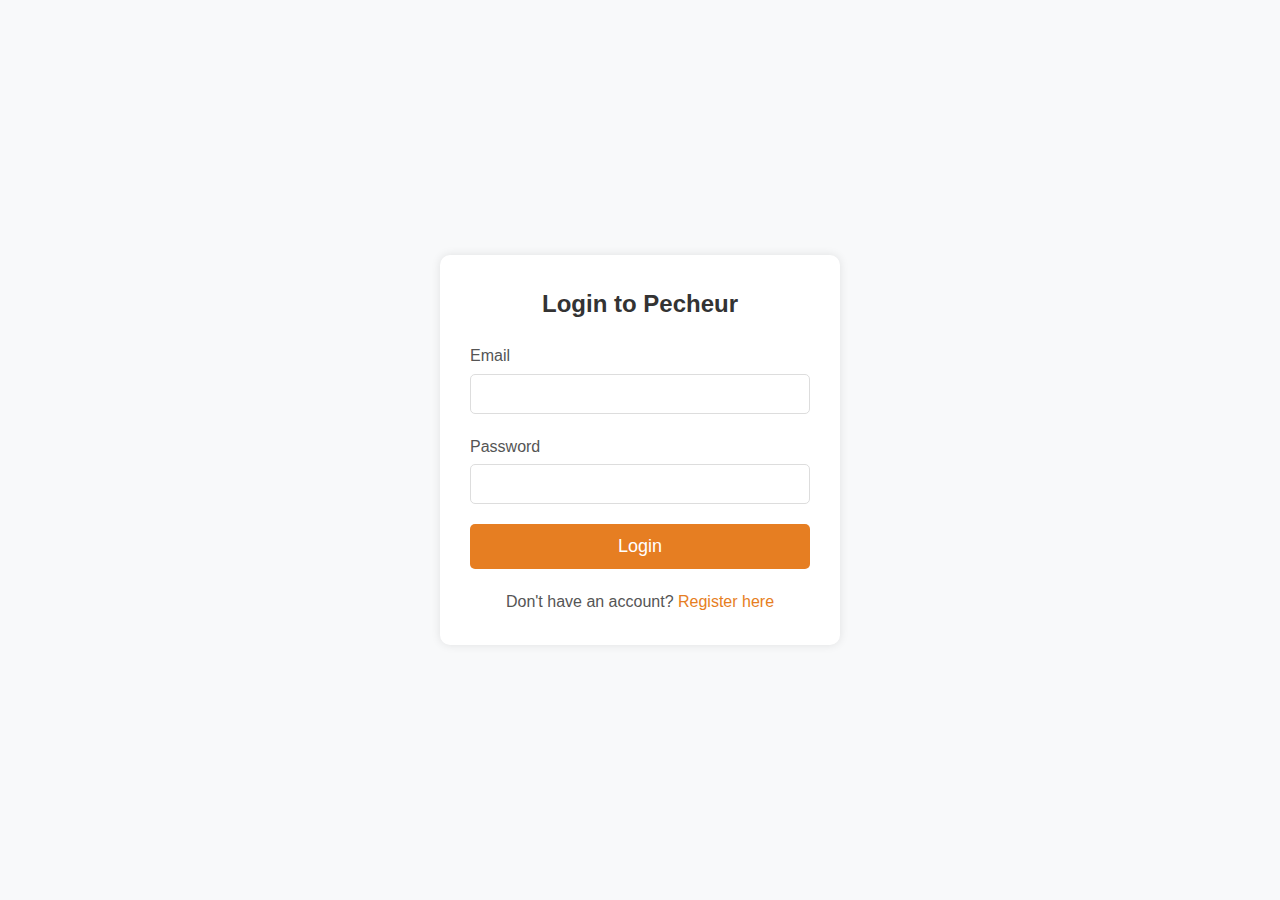
<file: login.html>
<!DOCTYPE html>
<html lang="en">

<head>
    <meta charset="UTF-8">
    <meta name="viewport" content="width=device-width, initial-scale=1.0">
    <title>Login - Pecheur Restaurant</title>
    <link rel="stylesheet" href="https://cdnjs.cloudflare.com/ajax/libs/font-awesome/6.7.2/css/all.min.css"
        integrity="sha512-Evv84Mr4kqVGRNSgIGL/F/aIDqQb7xQ2vcrdIwxfjThSH8CSR7PBEakCr51Ck+w+/U6swU2Im1vVX0SVk9ABhg=="
        crossorigin="anonymous" referrerpolicy="no-referrer" />
    <link rel="stylesheet" href="style.css">
    <style>
        /* Apply similar styles for consistency */
        body {
            font-family: Arial, sans-serif;
            background-color: #f8f9fa;
            color: #333;
            margin: 0;
            padding: 0;
            display: flex;
            justify-content: center;
            align-items: center;
            min-height: 100vh;
        }

        .login-container {
            width: 400px;
            padding: 30px;
            background-color: #fff;
            box-shadow: 0 0 10px rgba(0, 0, 0, 0.1);
            border-radius: 10px;
            text-align: center;
        }

        .login-container h2 {
            margin-bottom: 20px;
            color: #333;
        }

        .form-group {
            margin-bottom: 20px;
            text-align: left;
        }

        .form-group label {
            display: block;
            margin-bottom: 5px;
            color: #555;
        }

        .form-group input {
            width: 100%;
            padding: 10px;
            font-size: 16px;
            border: 1px solid #ddd;
            border-radius: 5px;
        }

        button[type="submit"] {
            width: 100%;
            padding: 12px;
            background-color: #e67e22;
            color: #fff;
            border: none;
            border-radius: 5px;
            font-size: 18px;
            cursor: pointer;
            transition: background-color 0.3s ease;
        }

        button[type="submit"]:hover {
            background-color: #d35400;
        }

        .register-link {
            margin-top: 20px;
            font-size: 16px;
            color: #555;
        }

        .register-link a {
            color: #e67e22;
            text-decoration: none;
        }

        .register-link a:hover {
            text-decoration: underline;
        }
    </style>
</head>

<body>
    <div class="login-container">
        <h2>Login to Pecheur</h2>
        <form action="#" method="post">
            <div class="form-group">
                <label for="email">Email</label>
                <input type="email" id="email" name="email" required>
            </div>
            <div class="form-group">
                <label for="password">Password</label>
                <input type="password" id="password" name="password" required>
            </div>
            <button type="submit">Login</button>
        </form>
        <div class="register-link">
            Don't have an account? <a href="register.html">Register here</a>
        </div>
    </div>
</body>

</html>
</file>
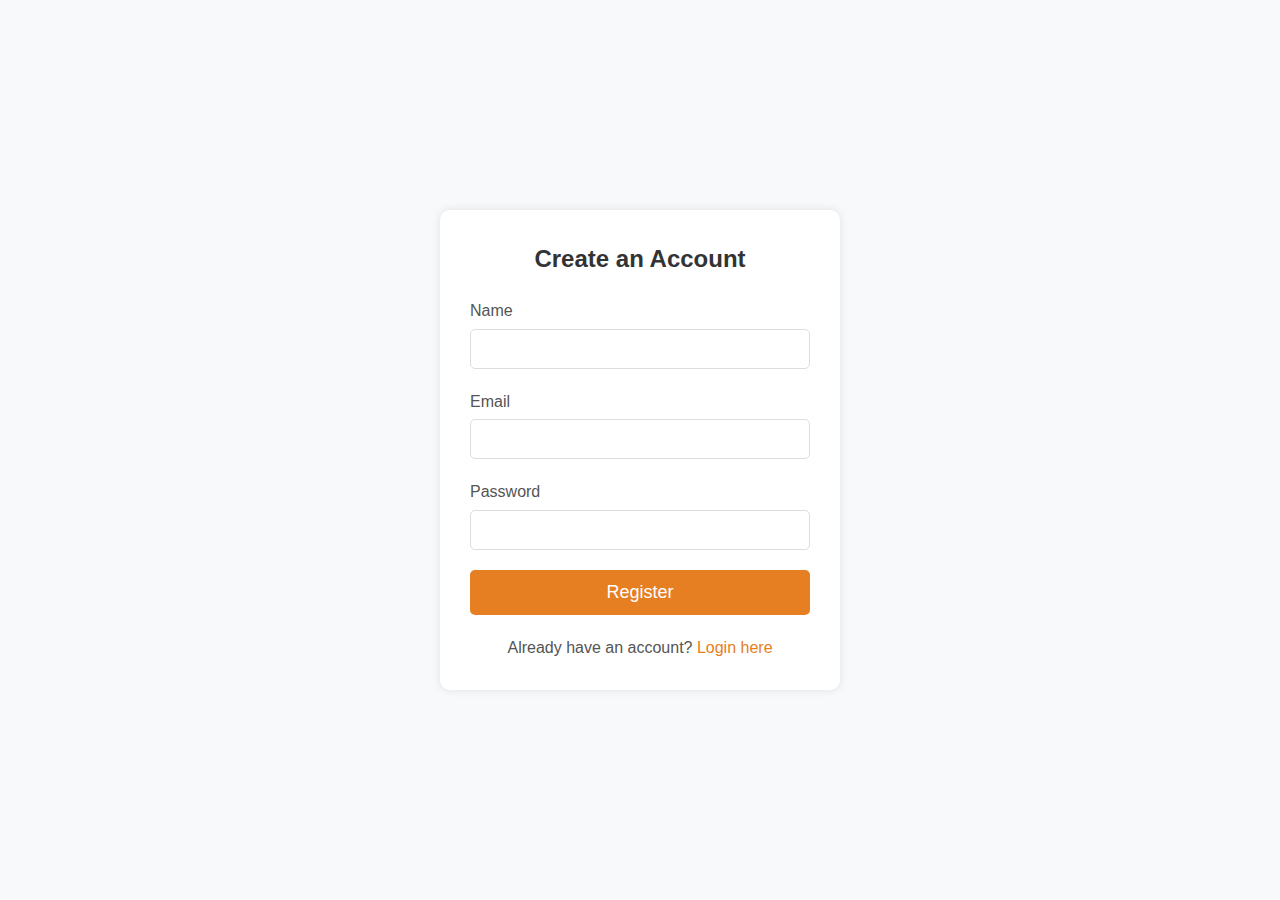
<file: register.html>
<!DOCTYPE html>
<html lang="en">

<head>
    <meta charset="UTF-8">
    <meta name="viewport" content="width=device-width, initial-scale=1.0">
    <title>Register - Pecheur Restaurant</title>
    <link rel="stylesheet" href="https://cdnjs.cloudflare.com/ajax/libs/font-awesome/6.7.2/css/all.min.css"
        integrity="sha512-Evv84Mr4kqVGRNSgIGL/F/aIDqQb7xQ2vcrdIwxfjThSH8CSR7PBEakCr51Ck+w+/U6swU2Im1vVX0SVk9ABhg=="
        crossorigin="anonymous" referrerpolicy="no-referrer" />
    <link rel="stylesheet" href="style.css">
    <style>
        body {
            font-family: Arial, sans-serif;
            background-color: #f8f9fa;
            color: #333;
            margin: 0;
            padding: 0;
            display: flex;
            justify-content: center;
            align-items: center;
            min-height: 100vh;
        }

        .register-container {
            width: 400px;
            padding: 30px;
            background-color: #fff;
            box-shadow: 0 0 10px rgba(0, 0, 0, 0.1);
            border-radius: 10px;
            text-align: center;
        }

        .register-container h2 {
            margin-bottom: 20px;
            color: #333;
        }

        .form-group {
            margin-bottom: 20px;
            text-align: left;
        }

        .form-group label {
            display: block;
            margin-bottom: 5px;
            color: #555;
        }

        .form-group input {
            width: 100%;
            padding: 10px;
            font-size: 16px;
            border: 1px solid #ddd;
            border-radius: 5px;
        }

        button[type="submit"] {
            width: 100%;
            padding: 12px;
            background-color: #e67e22;
            color: #fff;
            border: none;
            border-radius: 5px;
            font-size: 18px;
            cursor: pointer;
            transition: background-color 0.3s ease;
        }

        button[type="submit"]:hover {
            background-color: #d35400;
        }

        .login-link {
            margin-top: 20px;
            font-size: 16px;
            color: #555;
        }

        .login-link a {
            color: #e67e22;
            text-decoration: none;
        }

        .login-link a:hover {
            text-decoration: underline;
        }
    </style>
</head>

<body>
    <div class="register-container">
        <h2>Create an Account</h2>
        <form action="#" method="post">
            <div class="form-group">
                <label for="name">Name</label>
                <input type="text" id="name" name="name" required>
            </div>
            <div class="form-group">
                <label for="email">Email</label>
                <input type="email" id="email" name="email" required>
            </div>
            <div class="form-group">
                <label for="password">Password</label>
                <input type="password" id="password" name="password" required>
            </div>
            <button type="submit">Register</button>
        </form>
        <div class="login-link">
            Already have an account? <a href="login.html">Login here</a>
        </div>
    </div>
</body>

</html>
</file>
<file: style.css>
/* Theme Color Palette:  */
:root {
   --primary-color: #3f6e9c;
   /* Dark gray */
   --secondary-color: #e9d558;
   /* Lighter gray */
   --accent-color: #00449b;
   /* Orange */
   --white: #fcfbdc;
   --light-gray: #e0f3cf00;
   --box-shadow: 0 2px 5px rgba(0, 0, 0, 0.15);
   --transition: all 0.3s ease;
   --font-family: Arial, sans-serif;
   --section-spacing: 40px;
   /* Added spacing */
}

/* General Styles */
* {
   margin: 0;
   padding: 0;
   box-sizing: border-box;
}

body {
   font-family: var(--font-family);
   line-height: 1.6;
   color: var(--primary-color);
   background-color: var(--white);
}

.container {
   width: 100%;
   min-height: 100vh;
   padding: 20px;
}

/* Navbar */
.navbar {
   display: flex;
   justify-content: space-between;
   align-items: center;
   padding: 1rem;
   background-color: var(--white);
   box-shadow: var(--box-shadow);
   border-radius: 5px;
   position: relative;
   z-index: 100;
   /* Ensure navbar is above content */
}

.logo-container {
   display: flex;
   align-items: center;
}

.logo {
   text-decoration: none;
   color: var(--primary-color);
   font-family: "Lobster", serif;
   font-weight: 400;
   font-style: normal;
   font-size: 2rem;
}

.fa-fish-fins {
   color: var(--accent-color);
   font-size: 2rem;
   margin-right: 5px;
}

.links {
   list-style: none;
   display: flex;
   gap: 1rem;
}

.links a {
   text-decoration: none;
   color: var(--primary-color);
   padding: 0.5rem 0.75rem;
   border-radius: 3px;
   transition: var(--transition);
}

.links a:hover {
   color: var(--accent-color);
   background-color: rgba(230, 126, 34, 0.1);
}

/* Hero Section */
.sec-1 {
   display: flex;
   text-align: center;
   padding: 2rem;
   background-color: var(--white);
   box-shadow: var(--box-shadow);
   border-radius: 5px;
   margin-top: 20px;
   justify-content: space-between;
   align-items: center;
}

.sec-1 .welcome {
   flex: 1;
   text-align: left;
}

.sec-1 h2 {
   font-size: 2.5rem;
   color: var(--primary-color);
   margin-bottom: 0.5rem;
}

.sec-1 h3 {
   font-size: 1.5rem;
   color: var(--secondary-color);
   margin-bottom: 1rem;
}

.sec-1 h1 {
   font-size: 3rem;
   color: var(--accent-color);
}

/* Button */
button {
   padding: 0.75rem 1.5rem;
   background-color: var(--accent-color);
   color: var(--white);
   border: none;
   border-radius: 5px;
   font-size: 1rem;
   cursor: pointer;
   transition: var(--transition);
}

button:hover {
   background-color: #d35400;
   box-shadow: 0 2px 5px rgba(0, 0, 0, 0.2);
}

/* Image Plate */
.sec-1 .plate {
   margin-top: 2rem;
   max-width: 50%;
   animation: spin 10s linear infinite;
}

.sec-1 .plate img {
   width: 100%;
   height: auto;
   display: block;
}

@keyframes spin {
   from {
       transform: rotate(0deg);
   }

   to {
       transform: rotate(360deg);
   }
}

/* Menu Section */
.menu {
   padding: 2rem;
   background-color: var(--light-gray);
   box-shadow: var(--box-shadow);
   border-radius: 5px;
   margin-top: var(--section-spacing);
   /* Added section spacing */
}

.menu-title {
   font-size: 2rem;
   color: var(--primary-color);
   text-align: center;
   margin-bottom: 1.5rem;
}

.menu-category {
   margin-bottom: 2rem;
}

.menu-category h3 {
   font-size: 1.5rem;
   color: var(--primary-color);
   margin-bottom: 1rem;
   border-bottom: 2px solid var(--accent-color);
   padding-bottom: 0.5rem;
}

.menu-grid {
   display: grid;
   grid-template-columns: repeat(auto-fit, minmax(300px, 1fr));
   gap: 1rem;
}

/* Three items per row for computer view */
@media (min-width: 769px) {
   .menu-grid {
       grid-template-columns: repeat(3, minmax(250px, 1fr));
   }
}

.menu-item {
   background-color: var(--white);
   border-radius: 10px;
   /* Rounded corners */
   overflow: hidden;
   transition: var(--transition);
   box-shadow: var(--box-shadow);
}

.menu-item:hover {
   box-shadow: 0 3px 7px rgba(0, 0, 0, 0.15);
}

.menu-item img {
   width: 100%;
   height: 150px;
   object-fit: cover;
}

.item-info {
   padding: 1rem;
}

.item-info h4 {
   font-size: 1.2rem;
   color: var(--primary-color);
   margin-bottom: 0.3rem;
}

.item-info p {
   font-size: 0.9rem;
   color: var(--secondary-color);
   margin-bottom: 0.7rem;
}

.item-footer {
   display: flex;
   justify-content: space-between;
   align-items: center;
}

.item-price {
   font-size: 1rem;
   color: var(--accent-color);
   font-weight: bold;
}

.about-btn {
   padding: 0.4rem 1rem;
   background-color: var(--accent-color);
   color: var(--white);
   border: none;
   border-radius: 3px;
   cursor: pointer;
   transition: var(--transition);
   text-decoration: none;
}

.about-btn:hover {
   background-color: #d35400;
}

/* About Us Section */
.about-us {
   padding: 2rem;
   background-color: var(--white);
   box-shadow: var(--box-shadow);
   border-radius: 5px;
   margin-top: var(--section-spacing);
   /* Added section spacing */
   display: flex;
   gap: 2rem;
}

.about-us .text {
   flex: 1;
   font-size: 1rem;
}

.about-us h2 {
   font-size: 2rem;
   color: var(--primary-color);
   margin-bottom: 1rem;
}

.about-us p {
   font-size: 1rem;
   color: darkcyan;
   line-height: 1.5;
}

/* Contact Us Section */
.contact-us {
   padding: 2rem;
   background-color: rgba(245, 245, 245, 0.774);
   box-shadow: var(--box-shadow);
   border-radius: 5px;
   margin-top: var(--section-spacing);
}

.contact-us h2 {
   font-size: 2rem;
   color: var(--primary-color);
   margin-bottom: 1rem;
   text-align: center;
}

.contact-container {
   display: flex;
   justify-content: space-between;
   align-items: flex-start;
}

.contact-form {
   flex: 1;
   padding: 1rem;
}

.contact-form h3 {
   font-size: 1.5rem;
   color: var(--primary-color);
   margin-bottom: 1rem;
}

.form-group {
   margin-bottom: 1rem;
}

.form-group label {
   display: block;
   font-size: 1rem;
   color: var(---color);
   margin-bottom: 0.3rem;
}

.form-group input,
.form-group textarea {
   width: 100%;
   padding: 0.6rem;
   border: 1px solid #cccccc;
   border-radius: 3px;
   font-size: 1rem;
   font-family: var(--font-family);
   color: #00449b;
   background: #3f6e9c00;
}

.form-group input:focus,
.form-group textarea:focus {
   outline: none;
   border-color: var(--accent-color);
}

.form-group textarea {
   height: 120px;
}

.submit-btn {
   padding: 0.75rem 1.5rem;
   background-color: var(--accent-color);
   color: var(--white);
   border: none;
   border-radius: 5px;
   font-size: 1rem;
   cursor: pointer;
   transition: var(--transition);
   width: 100%;
}

.submit-btn:hover {
   background-color: #d35400;
}

/* Slider Styles */
.slick-dots {
   bottom: 10px;
}

.slick-dots li button:before {
   font-size: 10px;
   color: var(--secondary-color);
}

.slick-dots li.slick-active button:before {
   color: var(--accent-color);
}

/* Responsive adjustments */
@media (max-width: 768px) {
   .navbar {
       flex-direction: column;
       align-items: flex-start;
   }

   .logo-container {
       margin-bottom: 1rem;
   }

   .links {
       flex-direction: column;
       gap: 0.5rem;
   }

   .sec-1 {
       flex-direction: column;
       text-align: center;
   }

   .sec-1 .welcome {
       text-align: center;
       margin-bottom: 2rem;
   }

   .sec-1 .plate {
       max-width: 80%;
       margin-top: 1rem;
   }

   .about-us {
       flex-direction: column;
   }

   .about-us .slider {
       width: 100%;
       margin-bottom: 1rem;
   }

   .contact-container {
       flex-direction: column;
   }

   .contact-form {
       width: 100%;
       padding: 0;
   }
}
#loading-screen {
  text-align: center;
}

.loader {
  border: 8px solid #f3f3f3;
  border-top: 8px solid #3498db;
  border-radius: 50%;
  width: 50px;
  height: 50px;
  animation: spin 1s linear infinite;
  margin: 0 auto 10px;
}

@keyframes spin {
  0% { transform: rotate(0deg); }
  100% { transform: rotate(360deg); }
}

#main-content {
  text-align: center;
}
</file>
